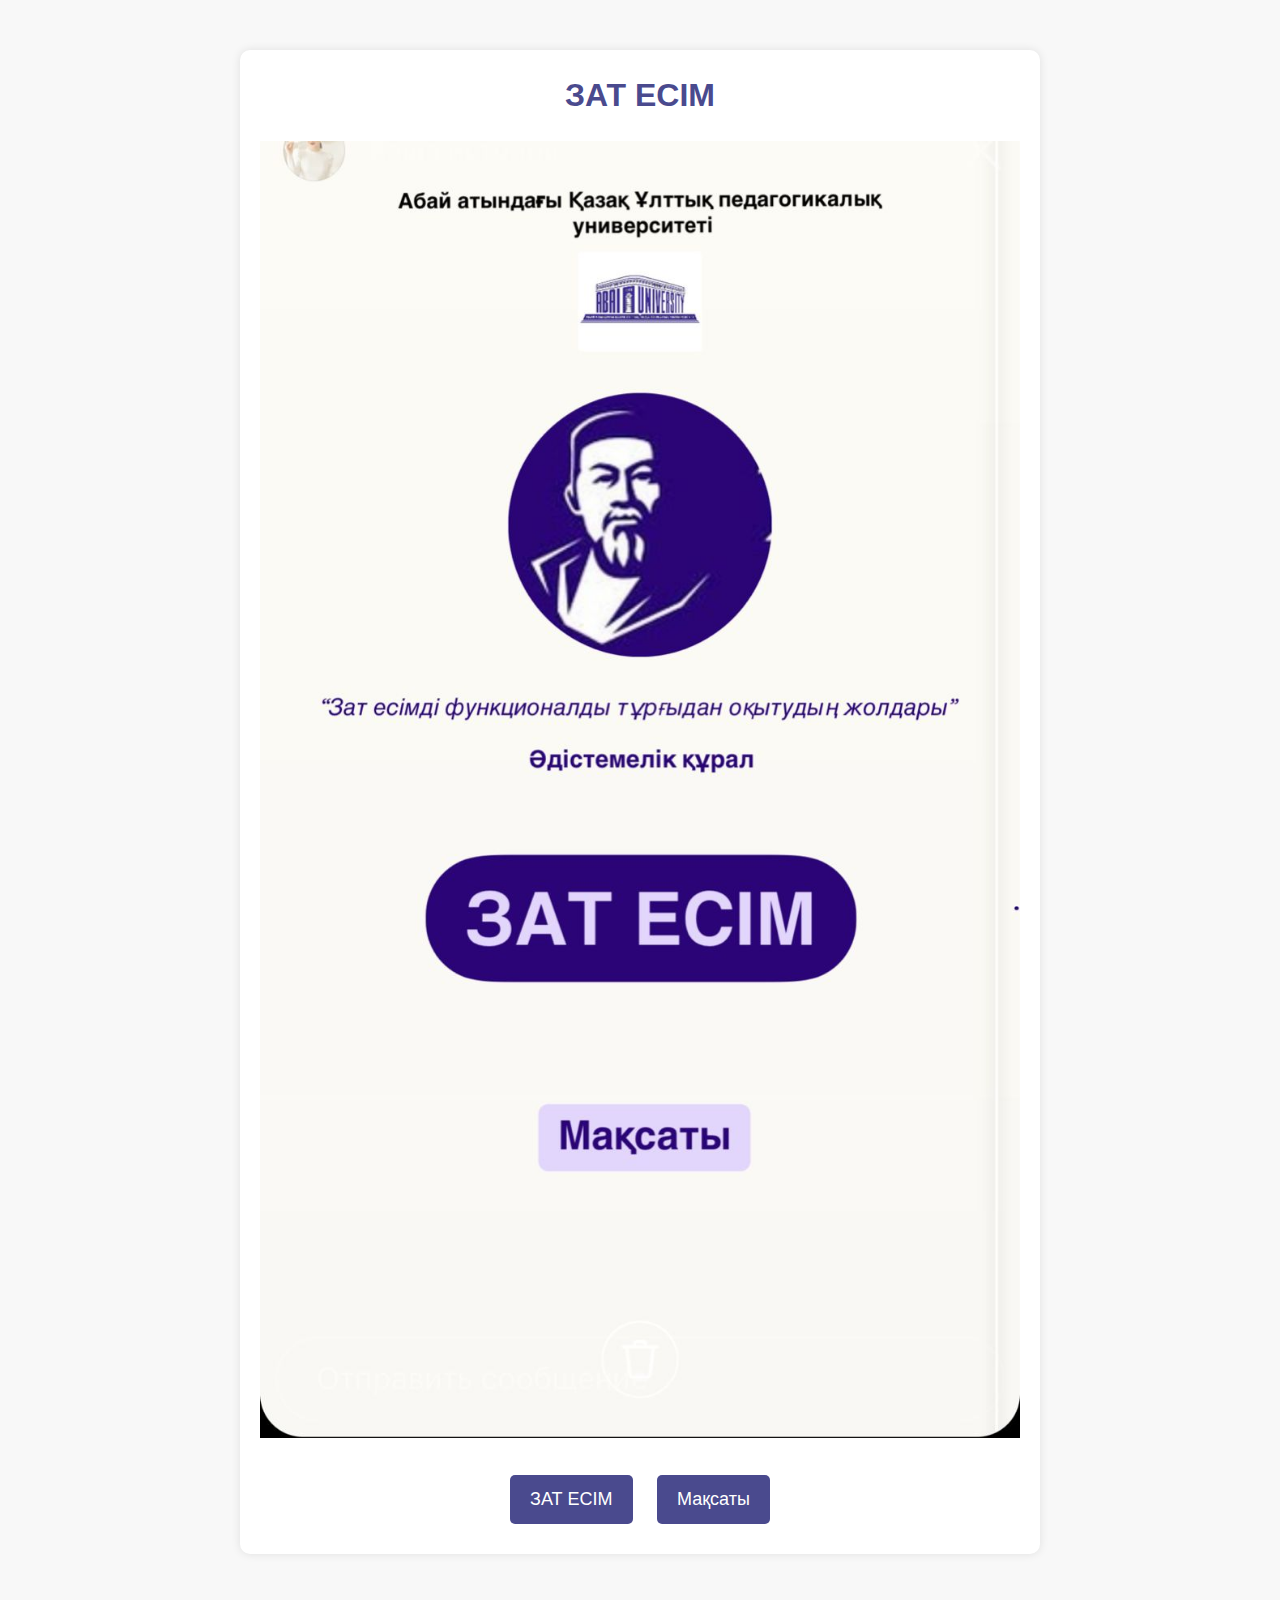
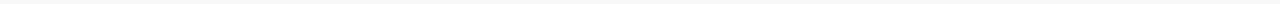
<file: index.html>
<!DOCTYPE html>
<html lang="ru">
<head>
    <meta charset="UTF-8">
    <meta name="viewport" content="width=device-width, initial-scale=1.0">
    <title>Зат есім</title>
    <link rel="stylesheet" href="style.css">
</head>
<body>
    <div class="container">
        <header>
            <h1>ЗАТ ЕСІМ</h1>
        </header>
        <img src="assets/project.jpeg" alt="Абай университеті" class="main-image">
        <div class="buttons">
            <a href="teoria.html" class="button">ЗАТ ЕСІМ</a>
            <a href="makcati.html" class="button">Мақсаты</a>
        </div>
    </div>
</body>
</html>
</file>
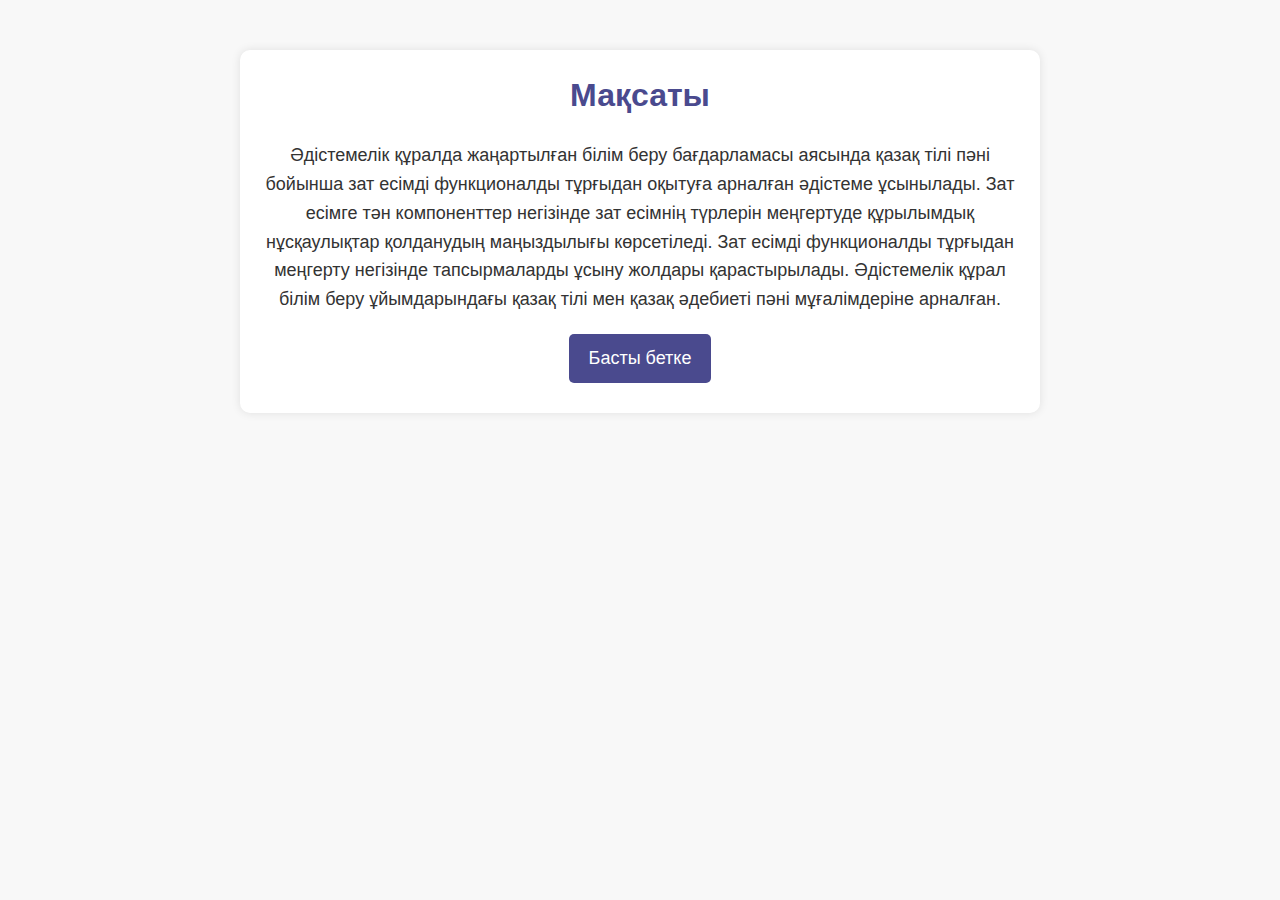
<file: makcati.html>
<!DOCTYPE html>
<html lang="kk">
<head>
    <meta charset="UTF-8">
    <meta name="viewport" content="width=device-width, initial-scale=1.0">
    <title>Мақсаты</title>
    <link rel="stylesheet" href="style.css">
</head>
<body>
    <div class="container">
        <header>
            <h1>Мақсаты</h1>
        </header>
        <p>Әдістемелік құралда жаңартылған білім беру бағдарламасы аясында қазақ тілі пәні бойынша зат есімді функционалды тұрғыдан оқытуға арналған әдістеме ұсынылады. Зат есімге тән компоненттер негізінде зат есімнің түрлерін меңгертуде құрылымдық нұсқаулықтар қолданудың маңыздылығы көрсетіледі. Зат есімді функционалды тұрғыдан меңгерту негізінде тапсырмаларды ұсыну жолдары қарастырылады. Әдістемелік құрал білім беру ұйымдарындағы қазақ тілі мен қазақ әдебиеті пәні мұғалімдеріне арналған.</p>
        <a href="index.html" class="back-button">Басты бетке</a>
    </div>
</body>
</html>
</file>
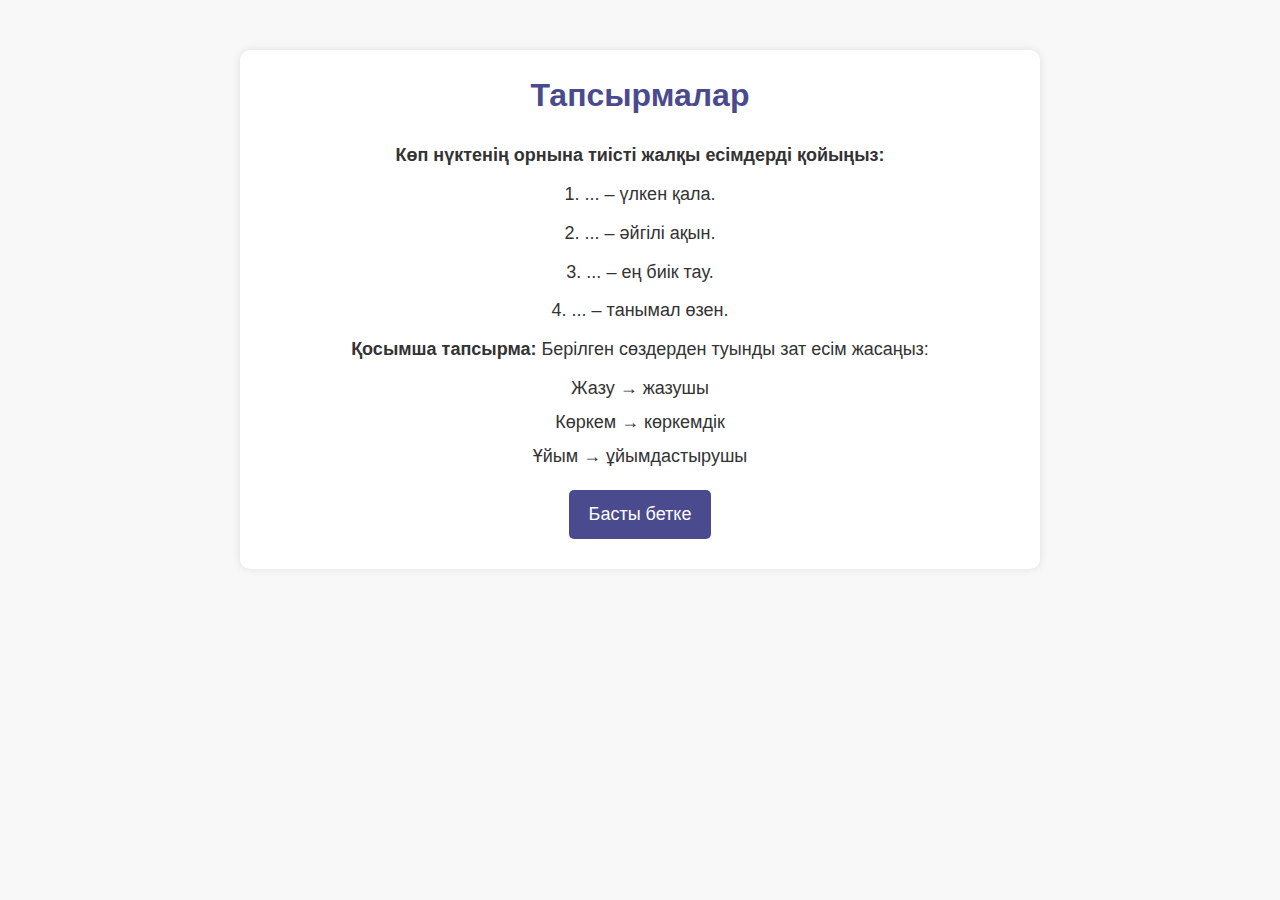
<file: tasks.html>
<!DOCTYPE html>
<html lang="kk">
<head>
    <meta charset="UTF-8">
    <meta name="viewport" content="width=device-width, initial-scale=1.0">
    <title>Тапсырмалар</title>
    <link rel="stylesheet" href="style.css">
</head>
<body>
    <div class="container">
        <header>
            <h1>Тапсырмалар</h1>
        </header>
        <p><b>Көп нүктенің орнына тиісті жалқы есімдерді қойыңыз:</b></p>
        <p>1. ... – үлкен қала.</p>
        <p>2. ... – әйгілі ақын.</p>
        <p>3. ... – ең биік тау.</p>
        <p>4. ... – танымал өзен.</p>
        <p><b>Қосымша тапсырма:</b> Берілген сөздерден туынды зат есім жасаңыз:</p>
        <ul>
            <li>Жазу → жазушы</li>
            <li>Көркем → көркемдік</li>
            <li>Ұйым → ұйымдастырушы</li>
        </ul>
        <a href="index.html" class="back-button">Басты бетке</a>
    </div>
</body>
</html>
</file>
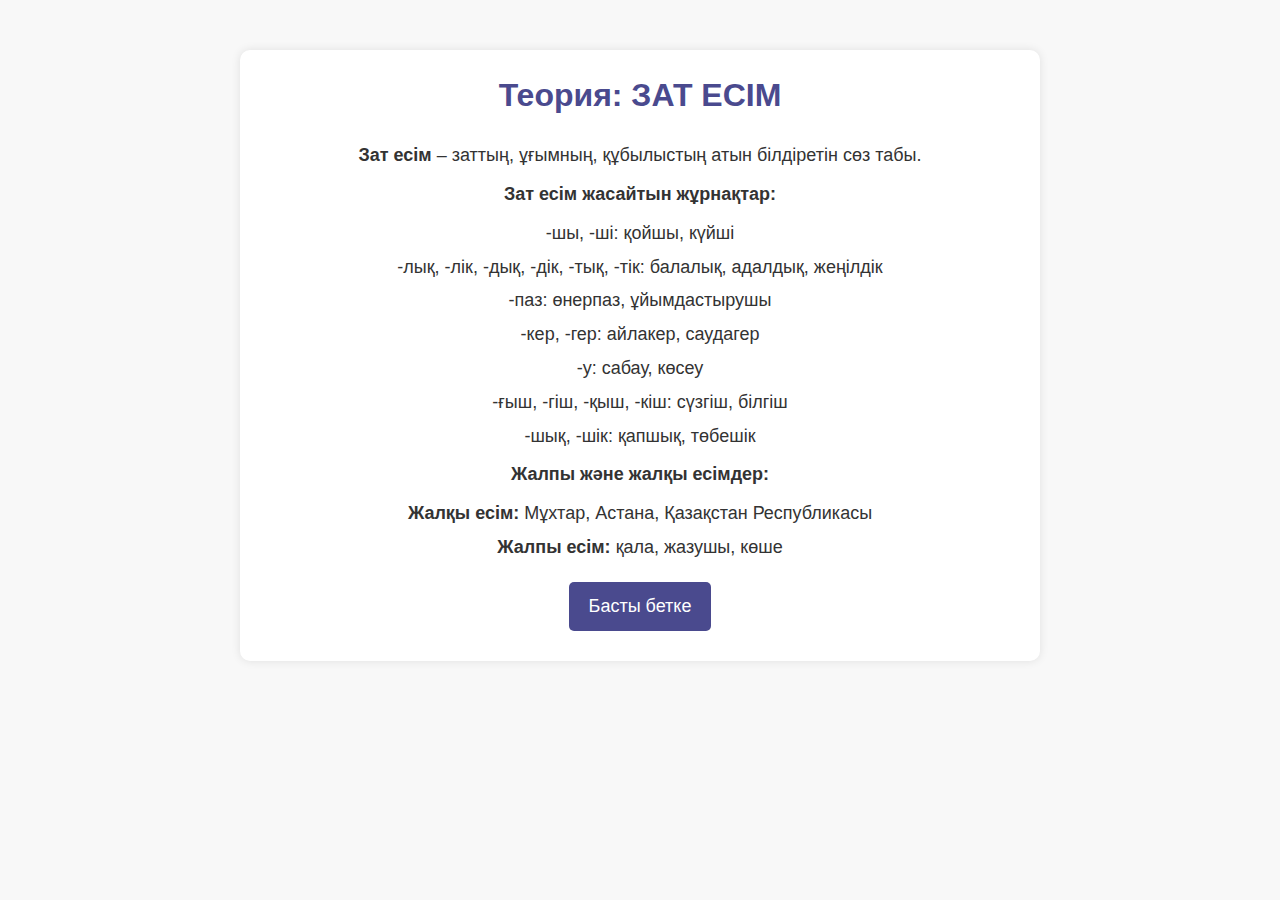
<file: teoria.html>
<!DOCTYPE html>
<html lang="kk">
<head>
    <meta charset="UTF-8">
    <meta name="viewport" content="width=device-width, initial-scale=1.0">
    <title>Теория</title>
    <link rel="stylesheet" href="style.css">
</head>
<body>
    <div class="container">
        <header>
            <h1>Теория: ЗАТ ЕСІМ</h1>
        </header>
        <p><b>Зат есім</b> – заттың, ұғымның, құбылыстың атын білдіретін сөз табы.</p>
        <p><b>Зат есім жасайтын жұрнақтар:</b></p>
        <ul>
            <li>-шы, -ші: қойшы, күйші</li>
            <li>-лық, -лік, -дық, -дік, -тық, -тік: балалық, адалдық, жеңілдік</li>
            <li>-паз: өнерпаз, ұйымдастырушы</li>
            <li>-кер, -гер: айлакер, саудагер</li>
            <li>-у: сабау, көсеу</li>
            <li>-ғыш, -гіш, -қыш, -кіш: сүзгіш, білгіш</li>
            <li>-шық, -шік: қапшық, төбешік</li>
        </ul>
        <p><b>Жалпы және жалқы есімдер:</b></p>
        <ul>
            <li><b>Жалқы есім:</b> Мұхтар, Астана, Қазақстан Республикасы</li>
            <li><b>Жалпы есім:</b> қала, жазушы, көше</li>
        </ul>
        <a href="index.html" class="back-button">Басты бетке</a>
    </div>
</body>
</html>
</file>
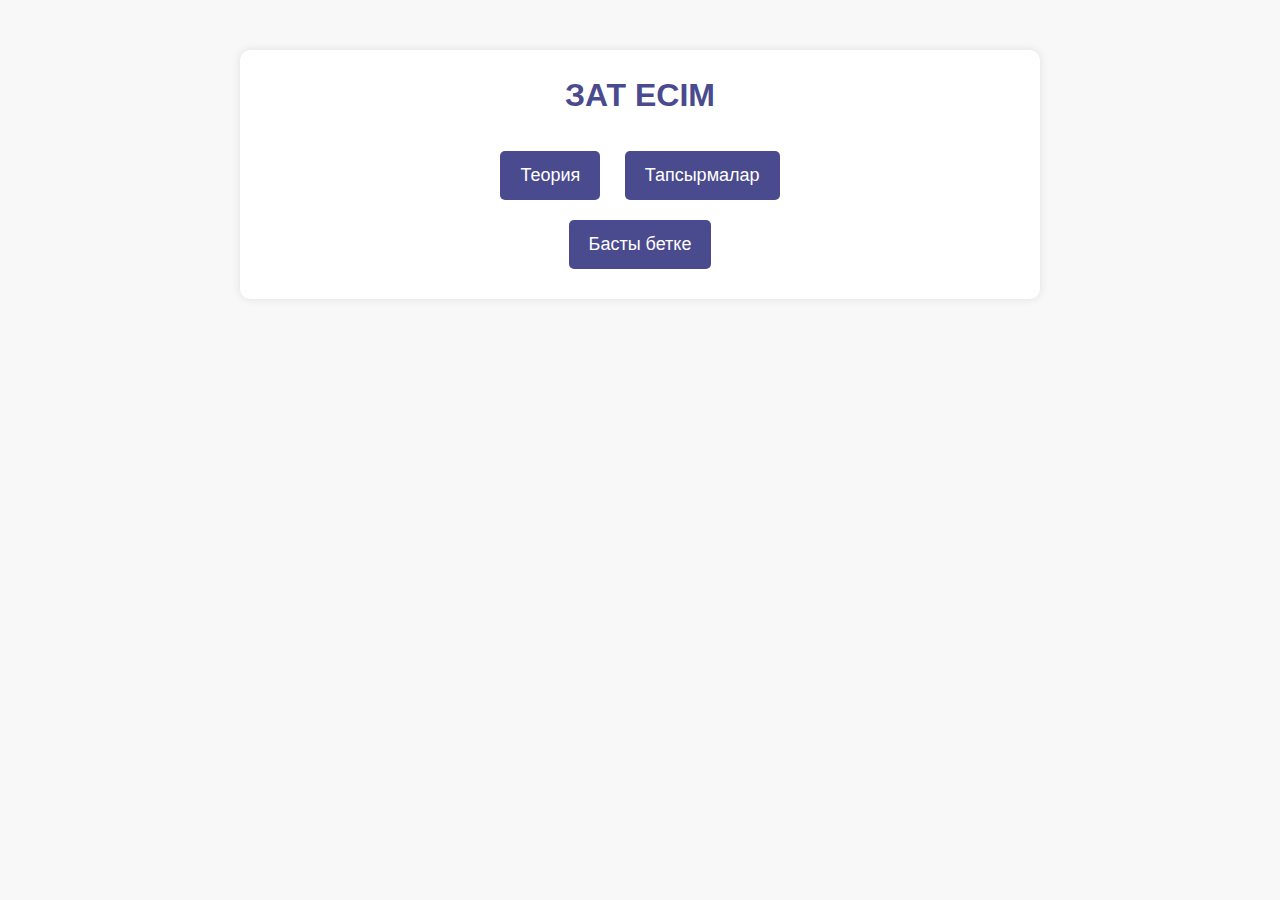
<file: zat_esim.html>
<!DOCTYPE html>
<html lang="kk">
<head>
    <meta charset="UTF-8">
    <meta name="viewport" content="width=device-width, initial-scale=1.0">
    <title>ЗАТ ЕСІМ</title>
    <link rel="stylesheet" href="style.css">
</head>
<body>
    <div class="container">
        <header>
            <h1>ЗАТ ЕСІМ</h1>
        </header>
        <div class="buttons">
            <a href="teoria.html" class="button">Теория</a>
            <a href="tasks.html" class="button">Тапсырмалар</a>
        </div>
        <a href="index.html" class="back-button">Басты бетке</a>
    </div>
</body>
</html>
</file>
<file: style.css>
* {
    margin: 0;
    padding: 0;
    box-sizing: border-box;
}

body {
    font-family: Arial, sans-serif;
    background-color: #f8f8f8;
    color: #333;
    line-height: 1.6;
    text-align: center;
}

.container {
    max-width: 800px;
    margin: 50px auto;
    padding: 20px;
    background: #fff;
    border-radius: 10px;
    box-shadow: 0 0 10px rgba(0, 0, 0, 0.1);
}

header h1 {
    color: #4a4a8e;
    margin-bottom: 20px;
}

.main-image {
    max-width: 100%;
    height: auto;
    margin-bottom: 20px;
}

.button, .back-button {
    display: inline-block;
    margin: 10px;
    padding: 10px 20px;
    color: #fff;
    background-color: #4a4a8e;
    text-decoration: none;
    border-radius: 5px;
    font-size: 18px;
}

.button:hover, .back-button:hover {
    background-color: #37377a;
}

p {
    margin: 10px 0;
    font-size: 18px;
}

ul {
    list-style: none;
    margin: 10px 0;
}

ul li {
    font-size: 18px;
    margin: 5px 0;
}
</file>
